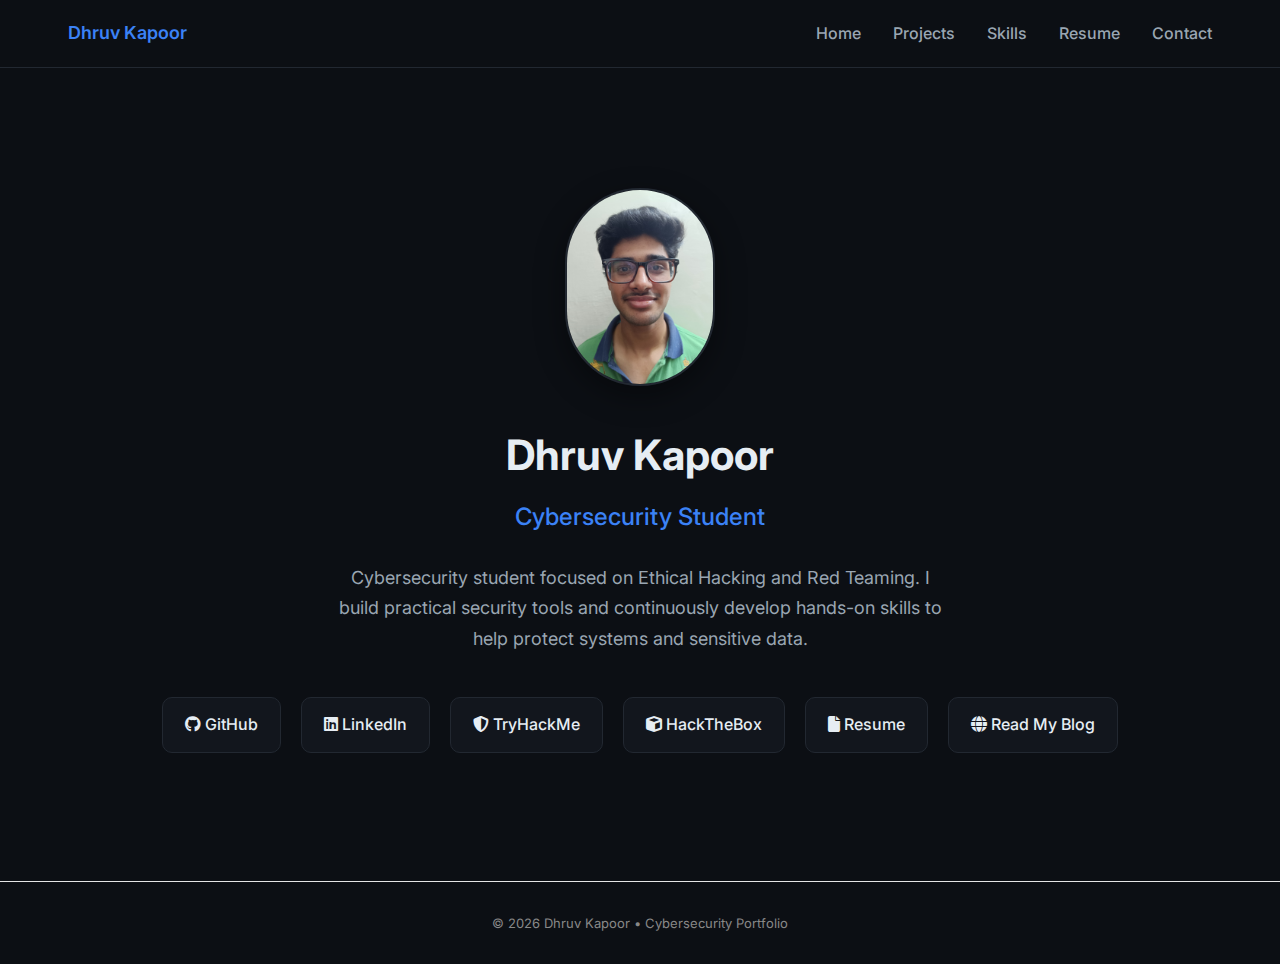
<file: index.html>
<!DOCTYPE html>
<html>

<head>

<meta charset="UTF-8">
<meta name="viewport" content="width=device-width, initial-scale=1">

<link rel="icon" type="image/png" href="favicon.png">
<link rel="stylesheet" href="css/styles.css">
<link rel="stylesheet"
href="https://cdnjs.cloudflare.com/ajax/libs/font-awesome/6.5.0/css/all.min.css">
  
<title>Dhruv Kapoor</title>

</head>

<body>

<nav>

<div class="nav-inner">

<div class="logo">
Dhruv Kapoor
</div>

<div class="nav-links">

<a href="index.html">Home</a>
<a href="projects.html">Projects</a>
<a href="skills.html">Skills</a>
<a href="resume.html">Resume</a>
<a href="contact.html">Contact</a>

</div>

</div>

</nav>



<div class="container hero">

<img src="assets/profile.jpg">

<h1>Dhruv Kapoor</h1>

<h2>Cybersecurity Student</h2>

<div class="about">
Cybersecurity student focused on Ethical Hacking and Red Teaming.
I build practical security tools and continuously develop hands-on skills to help protect systems and sensitive data.
</div>


<div class="links">

<a target="_blank" href="https://github.com/dhruv-atwork"><i class="fa-brands fa-github"></i> GitHub</a>

<a target="_blank" href="https://Linkedin.com/in/dhruv2569"><i class="fa-brands fa-linkedin"></i> LinkedIn</a>

<a target="_blank" href="https://tryhackme.com/p/dhruvkapoor.atwork"><i class="fa-solid fa-shield-halved"></i> TryHackMe</a>

<a target="_blank" href="https://profile.hackthebox.com/profile/019c8159-0b36-7092-91e9-88ff4fa24f4c"><i class="fa-solid fa-cube"></i> HackTheBox</a>

<a target="_blank" href="soon.html"><i class="fa-solid fa-file"></i> Resume</a>

<a target="_blank" href="https://quantumheaven.blogspot.com"><i class="fa-solid fa-globe"></i> Read My Blog</a>

</div>

</div>

</body>

<footer style="text-align:center; padding:30px 0; font-size:13px; color:#888; border-top:1px solid #e5e5e5; margin-top:50px;">
  © 2026 Dhruv Kapoor • Cybersecurity Portfolio
</footer>
  
</html>
</file>
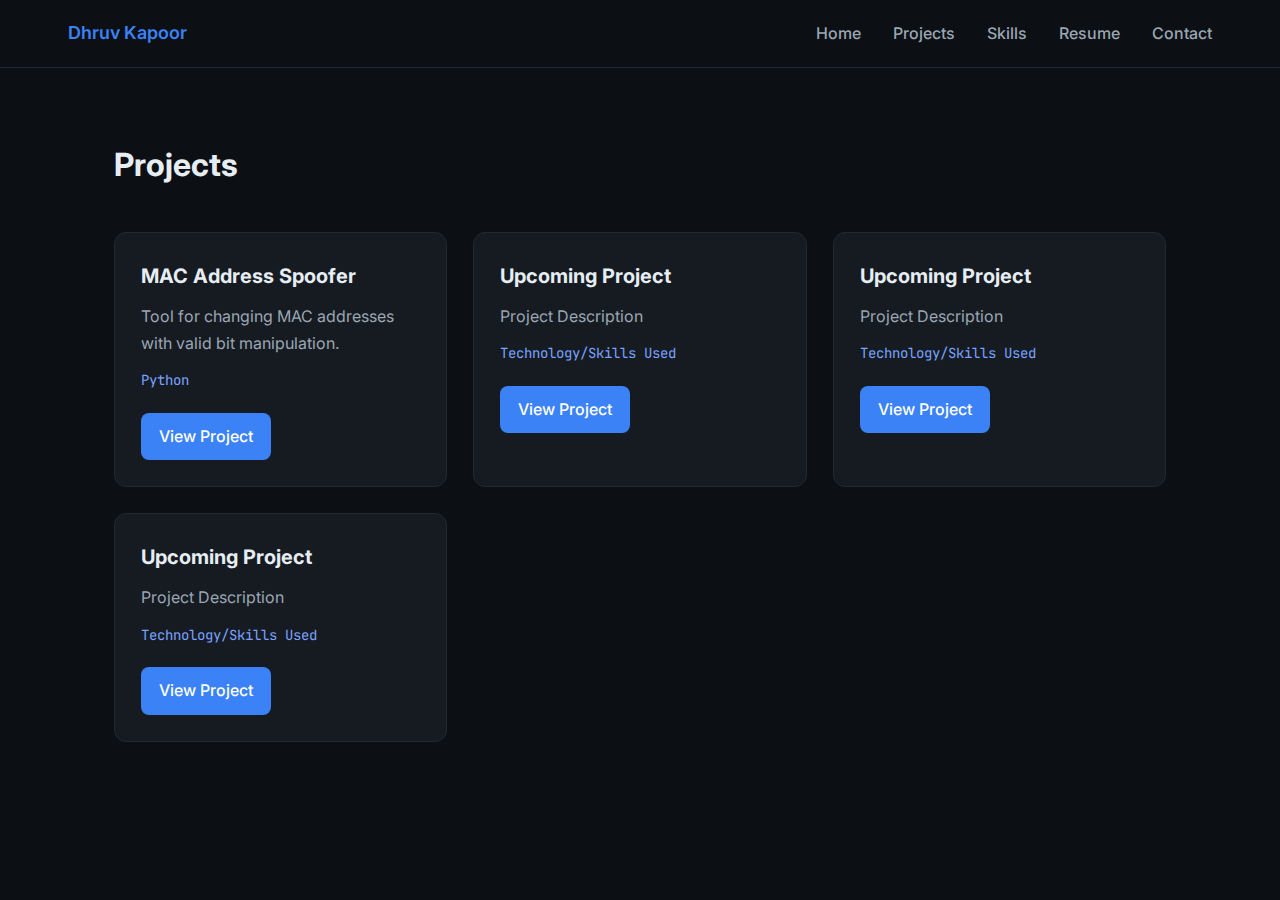
<file: projects.html>
<!DOCTYPE html>
<html>

<head>

<meta charset="UTF-8">
<meta name="viewport" content="width=device-width, initial-scale=1">

<link rel="stylesheet" href="css/styles.css">

<title>Projects</title>

</head>

<body>

<nav>

<div class="nav-inner">

<div class="logo">
Dhruv Kapoor
</div>

<div class="nav-links">

<a href="index.html">Home</a>
<a href="projects.html">Projects</a>
<a href="skills.html">Skills</a>
<a href="resume.html">Resume</a>
<a href="contact.html">Contact</a>

</div>

</div>

</nav>


<div class="container">

<h1 class="section-title">
Projects
</h1>


<div class="grid">


<div class="card">

<h3>MAC Address Spoofer</h3>

<p>
Tool for changing MAC addresses with valid bit manipulation.
</p>

<div class="tech">
Python
</div>

<a class="button" href="https://github.com/dhruv-atwork/MacNinja" target="_blank">
View Project
</a>

</div>



<div class="card">

<h3>Upcoming Project</h3>

<p>
Project Description
</p>

<div class="tech">
Technology/Skills Used
</div>

<a class="button" href="/soon.html" target="_blank">
View Project
</a>

</div>



<div class="card">

<h3>Upcoming Project</h3>

<p>
Project Description
</p>

<div class="tech">
Technology/Skills Used
</div>

<a class="button" href="/soon.html" target="_blank">
View Project
</a>

</div>



<div class="card">

<h3>Upcoming Project</h3>

<p>
Project Description
</p>

<div class="tech">
Technology/Skills Used
</div>

<a class="button" href="/soon.html" target="_blank">
View Project
</a>

</div>


</div>

</div>

</body>
</html>
</file>
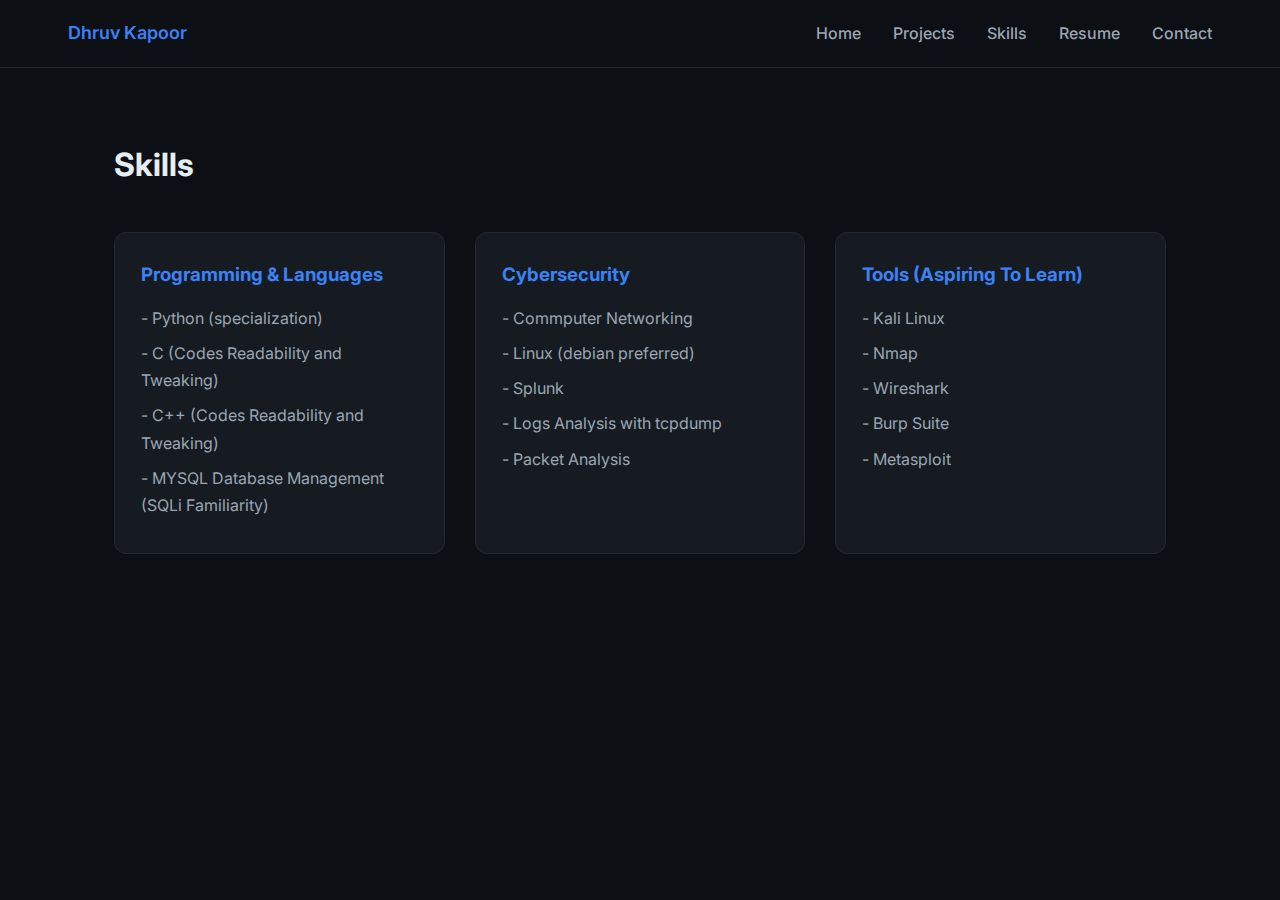
<file: skills.html>
<!DOCTYPE html>
<html>

<head>

<meta charset="UTF-8">
<meta name="viewport" content="width=device-width, initial-scale=1">

<link rel="stylesheet" href="css/styles.css">

<title>Skills</title>

</head>

<body>

<nav>

<div class="nav-inner">

<div class="logo">
Dhruv Kapoor
</div>

<div class="nav-links">

<a href="index.html">Home</a>
<a href="projects.html">Projects</a>
<a href="skills.html">Skills</a>
<a href="resume.html">Resume</a>
<a href="contact.html">Contact</a>

</div>

</div>

</nav>


<div class="container">

<h1 class="section-title">

Skills

</h1>



<div class="skills">


<div class="skill-box">

<h3>

Programming & Languages

</h3>

<div>- Python (specialization) </div>
<div>- C (Codes Readability and Tweaking)</div>
<div>- C++ (Codes Readability and Tweaking)</div>
<div>- MYSQL Database Management (SQLi Familiarity)</div>

</div>



<div class="skill-box">

<h3>

Cybersecurity

</h3>     

<div>- Commputer Networking</div>
<div>- Linux (debian preferred)</div>
<div>- Splunk</div>
<div>- Logs Analysis with tcpdump</div>
<div>- Packet Analysis</div>

</div>



<div class="skill-box">

<h3>

Tools (Aspiring To Learn)

</h3>

<div>- Kali Linux</div>
<div>- Nmap</div>
<div>- Wireshark</div>
<div>- Burp Suite</div>
<div>- Metasploit</div>

</div>


</div>

</div>

</body>
</html>
</file>
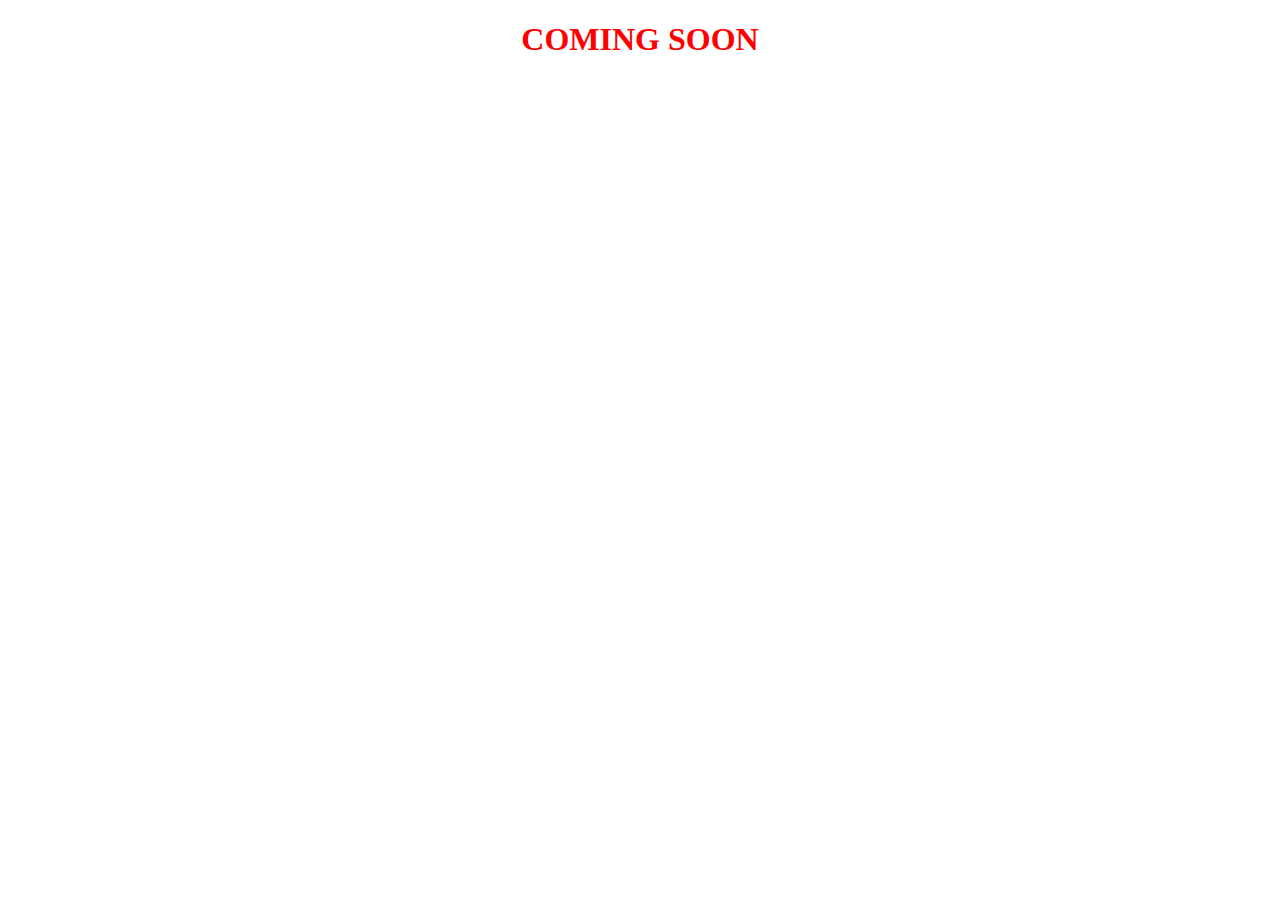
<file: soon.html>
<!DOCTYPE html>
<html lang="en">
<head>
    <meta charset="UTF-8">
    <meta name="viewport" content="width=device-width, initial-scale=1.0">
    <title>COMING SOON</title>
</head>
<body>
    <h1 align="center" style="color: red;">COMING SOON</h1>
</body>
</html>
</file>
<file: css/styles.css>
@import url('https://fonts.googleapis.com/css2?family=Inter:wght@300;400;500;600&family=JetBrains+Mono:wght@400;500&display=swap');

:root{

--bg:#0c0f14;
--surface:#12161d;
--card:#161b22;

--text:#e6edf3;
--muted:#9aa6b2;

--border:#222831;

--accent:#3b82f6;

--shadow:0 10px 30px rgba(0,0,0,0.4);

}



*{
margin:0;
padding:0;
box-sizing:border-box;
}



body{

font-family:Inter, sans-serif;

background:var(--bg);

color:var(--text);

line-height:1.7;

}



.container{

max-width:1100px;
margin:auto;
padding:70px 24px;

}



nav{

position:sticky;
top:0;

background:#0c0f14;

border-bottom:1px solid var(--border);

z-index:1000;

}



.nav-inner{

display:flex;
justify-content:space-between;
align-items:center;

max-width:1200px;

margin:auto;

padding:18px 28px;

}



.logo{

font-weight:600;
font-size:18px;
color:var(--accent);

}



.nav-links a{

text-decoration:none;
margin-left:28px;

color:var(--muted);

font-weight:500;

transition:.2s;

}



.nav-links a:hover{

color:var(--text);

}



.hero{

text-align:center;
margin-top:50px;

}



.hero img{

width:150px;

border-radius:100px;

margin-bottom:25px;

border:2px solid var(--border);

box-shadow:var(--shadow);

}



h1{

font-size:42px;

margin-bottom:6px;

}



h2{

font-weight:500;

color:var(--accent);

margin-bottom:25px;

}



.about{

max-width:620px;

margin:auto;

color:var(--muted);

font-size:18px;

}



.links{

margin-top:35px;

}



.links a{

display:inline-block;

margin:8px;

padding:13px 22px;

border-radius:10px;

border:1px solid var(--border);

background:var(--surface);

text-decoration:none;

color:var(--text);

font-weight:500;

transition:.2s;

}



.links a:hover{

border-color:var(--accent);

transform:translateY(-2px);

box-shadow:var(--shadow);

}



.section-title{

font-size:32px;

margin-bottom:40px;

}



.grid{

display:grid;

grid-template-columns:repeat(auto-fit,minmax(280px,1fr));

gap:26px;

}



.card{

background:var(--card);

padding:26px;

border-radius:12px;

border:1px solid var(--border);

transition:.2s;

}



.card:hover{

border-color:var(--accent);

transform:translateY(-4px);

box-shadow:var(--shadow);

}



.card h3{

margin-bottom:10px;

font-size:20px;

}



.card p{

color:var(--muted);

margin-bottom:12px;

}



.tech{

font-family:JetBrains Mono;

font-size:14px;

color:#7aa2ff;

margin-bottom:10px;

}



.button{

display:inline-block;

margin-top:10px;

padding:10px 18px;

border-radius:8px;

background:var(--accent);

color:white;

text-decoration:none;

font-weight:500;

}



.skills{

display:grid;

grid-template-columns:repeat(auto-fit,minmax(260px,1fr));

gap:30px;

}



.skill-box{

background:var(--card);

padding:26px;

border-radius:12px;

border:1px solid var(--border);

}



.skill-box h3{

margin-bottom:14px;

color:var(--accent);

}



.skill-box div{

margin-bottom:8px;

color:var(--muted);

}



iframe{

width:100%;

height:750px;

border-radius:12px;

border:1px solid var(--border);

}



.contact{

max-width:600px;

}



.contact div{

margin-bottom:18px;

font-size:18px;

color:var(--muted);

}



footer{

text-align:center;

padding:40px;

color:var(--muted);

}



@media(max-width:700px){

h1{
font-size:30px;
}

.container{
padding:50px 18px;
}

.nav-links a{
margin-left:16px;
}

}
</file>
